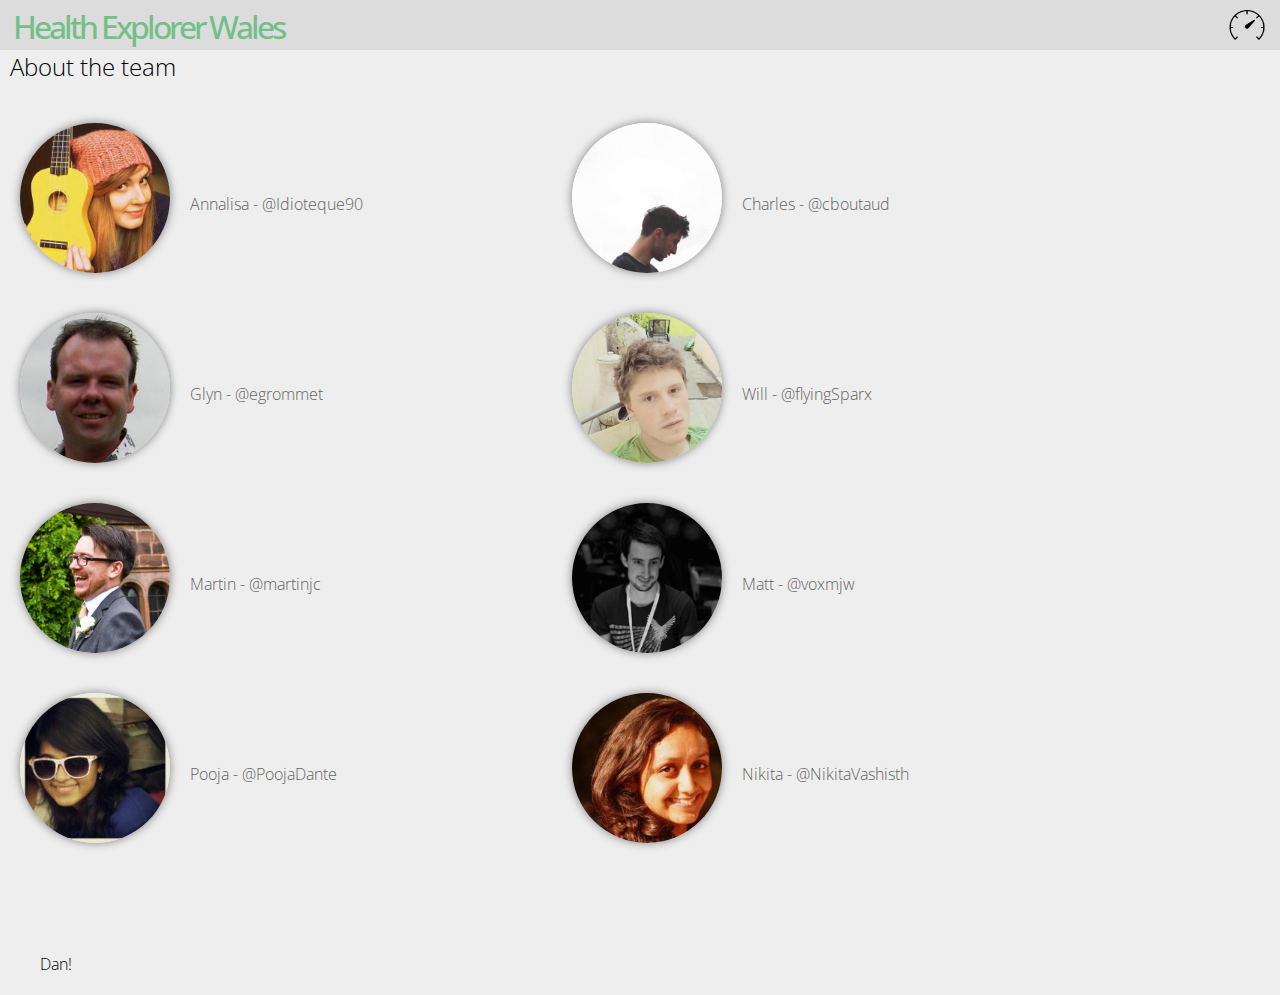
<file: about.html>
<!DOCTYPE html>
<html lang="en">
    <head>
        <meta name="viewport" content="width=device-width, initial-scale=1.0, user-scalable=0">
        <meta name="author" content="CompJCDF">
        <meta charset="utf-8">
        <link href='http://fonts.googleapis.com/css?family=Open+Sans:300,400' rel='stylesheet' type='text/css'>
        <link href="css/main.css" type="text/css" rel="stylesheet" />
        </head>
    <body>
        
        <header>
            <h1 id="title">Health Explorer Wales</h1>
            <a href="app.html" id="dashboard"></a>
        </header> 
        <section style="margin-top:-20px;position:relative;">
            <h2 style="margin-left:10px;">About the team</h2>
          
            <div class="social"> 
                <img src="media/twitter/annalisa.jpeg" class="profile" />
                <span><a href="https://twitter.com/Idioteque90" target="_blank">Annalisa - @Idioteque90</a></span>
            </div>
            
             <div class="social"> 
                <img src="media/twitter/charles.jpeg" class="profile" />
                <span><a href="https://twitter.com/cboutaud" target="_blank">Charles - @cboutaud</a></span>
            </div>        

            <div class="social"> 
                <img src="media/twitter/glyn.jpeg" class="profile" />
                <span><a href="https://twitter.com/egrommet" target="_blank">Glyn - @egrommet</a></span>
            </div>
            
            <div class="social"> 
                <img src="media/twitter/will.jpeg" class="profile" />
                <span><a href="https://twitter.com/flyingSparx" target="_blank">Will - @flyingSparx</a></span>
            </div>

            <div class="social"> 
                <img src="media/twitter/martin.jpeg" class="profile" />
                <span><a href="https://twitter.com/martinjc" target="_blank">Martin - @martinjc</a></span>
            </div>

            <div class="social"> 
                <img src="media/twitter/matt.png" class="profile" />
                <span><a href="https://twitter.com/voxmjw" target="_blank">Matt - @voxmjw</a></span>
            </div>

            <div class="social"> 
                <img src="media/twitter/pooja.jpeg" class="profile" />
                <span><a href="https://twitter.com/PoojaDante" target="_blank">Pooja - @PoojaDante</a></span>
            </div>

            <div class="social"> 
                <img src="media/twitter/nikita.jpeg" class="profile" />
                <span><a href="https://twitter.com/NikitaVashisth" target="_blank">Nikita - @NikitaVashisth</a></span>
            </div>

            <div class="social"> 
                <span>Dan!</span>
            </div>

            <div style="clear:both"></div>

        </section>
    </body>
</html>
</file>
<file: css/main.css>
html, body{
    margin:0px;
    padding:0px;
}

*{
    font-family:'Open Sans', sans-serif;
    font-weight:300;
}

::selection {
    background-color:Transparent;
    color:#000;
}

header{
    width:98%;
    height:40px;
    padding:5px 1%;
    background:rgb(220,220,220);
    display:block;
    z-index:2000;
    position:relative;
}

section{
    display:block;
    width:100%;
    position:absolute;
    top:0px;
    left:0px;
    width:100%;
    height:100%;
    z-index:1;
    background:#eee;
}

h1{
    float:left;
    margin:0px;
    padding:0px;
    font-weight: 500;
    color:rgb(30,30,30);
    letter-spacing:-3px;
    color:rgb(114, 191, 136);
}

#add_data{
    position:absolute;
    top:53px;
    right:5px;
    width:30px;
    height:30px;
    background-image:url('../media/add.png');
    background-size:cover;
    cursor:pointer;
}

#data_sets{
    list-style-type:none;
    margin:10px 0px;
    padding:0px;
}

#data_sets li{
    margin:10px 0px;
    padding-top:10px;
    border-top:1px dotted rgb(150,150,150);
    padding-left:35px;
    background-image:url('../media/unticked.png');
    background-size:30px 30px;
    background-position:left center;
    background-repeat:no-repeat;
    position:relative;
}
#data_sets li.ticked{
    background-image:url('../media/ticked.png');
}
#data_sets li .name{
    font-size:13px;
    display:block;
    cursor:pointer;
}
#data_sets li .source{
    font-size:11px;
    font-style:italic;
    color:rgb(50,50,50);
    display:block;
}
#data_sets li .type{
    margin-top:5px;
    font-size:13px;
    color:rgb(50,50,50);
    display:block;
    height:20px;
}
#data_sets li .org{
    font-size:11px;
    display:block;
}
#data_sets li .delete{
    display:inline-block;
    float:right;
    width:20px;
    height:20px;
    cursor:pointer;
    background-image:url('../media/trash.png');
    background-size:cover;
}


.background{
    padding-left:23px;
    background-size:auto 100%;
    background-position:left center;
    background-repeat:no-repeat;
}

.background.data{
    background-image:url('../media/data.png');
}
.background.uniivariate{
    background-image:url('../media/map.png');
}
.background.multivariate{
    background-image:url('../media/bar_chart.png');
}
.background.timeseries{
    background-image:url('../media/clock.png');
}

#map{
    position: absolute;
    top:0px;
    left:0px;
    width:100%;
    height:90%;
    padding-top:5%;
    padding-bottom: -5%;
    overflow:hidden;
    z-index:1;
}

#show_hospitals{
    display:none;
    position:absolute;
    left:1%;
    bottom:100px;    
    padding-left:45px;
    background-image:url('../media/switch_off.png');
    background-size:40px 40px;
    background-repeat:no-repeat;
    background-position:left center;
    z-index:2; 
    cursor:pointer;
}
#show_hospitals.shown{
    display:block;
}
#show_hospitals.enabled{
    background-image:url('../media/switch_on.png');
}

#timeline{
    display:none;
    width:45%;
    height:10px;
    border-top:1px dashed black;
    bottom:60px;
    left:1%;
    position:absolute; 
    z-index:2; 
}
#timeline.shown{
    display:block;
}   
#timeline div{
    cursor:pointer;
    border-radius:25%;
    box-shadow:0px 0px 10px gray;
    width:100px;
    height:0px;
    padding-top:10px;
    padding-bottom:30px;
    background:rgb(60,60,60);
    color:white;
    font-size:14px;
    font-weight:500;
    text-align:center;
    position:absolute;
    top:-25px;
    left:100%;
}

#config_overlay{
    position:fixed;
    background:rgba(0,0,0,0.2);
    width:100%;
    height:100%;
    left:0px;
    top:0px;
    display:none;
    z-index:4000;
}
#config_overlay.shown{
    display:block;
}
#config{
    position:relative;
    width:80%;
    margin:20px auto;
    padding:10px;
    height:450px;
    background:white;
    border-radius:3px;
    box-shadow:0px 0px 10px gray;
    border:3px solid rgb(230,230,230);
}
#config textarea{
    width:45%;
    max-width:45%;
    height:300px;
    max-height:300px;
    margin:5px 1%;
    padding:3px 1%;   
    border:none;
    background:rgb(50,50,50);
    color:white;
    font-family:'Courier', 'Monospace';
    font-size:11px;
}
#config button#store_data{
    width:46%;
    height:40px;
    display:inline-block;
    margin:5px 1%;
    padding:1%;
    border-radius:4px;
    border:none;
    background:green;
    color:white;
}
#config button#close_config{
    width:20%;
    height:40px;
    float:right;
    border-radius:4px;
    color:white;
    background: red;
    border:none;
    margin:5px 1%;
}

#controls_opener{
    float:right;
    width:40px;
    height:40px;
    background-image:url('../media/menu.png');
    background-size:40px 40px;
    background-repeat:no-repeat;
    z-index:2000;
    cursor:pointer;
}
#controls_opener.open{
    background-image:url('../media/forward.png');
}

#about{
    float:right;
    width:40px;
    height:40px;
    display:inline-block;
    background-image:url('../media/info.png');
    background-size:40px 40px;
    background-repeat:no-repeat;
    z-index:2000;
    cursor:pointer;
}

#dashboard{
    float:right;
    width:40px;
    height:40px;
    display:inline-block;
    background-image:url('../media/dash.png');
    background-size:40px 40px;
    background-repeat:no-repeat;
    z-index:2000;
    cursor:pointer;
}

#control_panel{
    position:absolute;
    overflow-y:scroll;
    right:0px;
    top:0px;
    width:0px;
    height:100%;
    background:rgba(0,0,0,0.7);
    background:rgb(200,200,200);
    z-index:3;
    display:none;
}
#control_panel.open{
    width:200px;
    padding:0px 5px;
    display:block;
}
#control_panel h2:first-child{
    margin-top:50px;
}
#control_panel *{
}


.social{
    width:40%;
    float:left;
    margin:20px;
}

.profile{
    border-radius:50%;
    width:150px;
    height:150px;
    float:left;
    box-shadow:0px 0px 10px gray;
}

.social span{
    float:left; 
    margin-left:20px;
    margin-top:70px;
}

.social span a:link{
    text-decoration:none;
    color:rgb(100,100,100);
}

.social span a:visited{
    text-decoration:none;
    color:rgb(100,100,100);
}

.hospital {
    color: #B28759;
    fill: #B28759;
}

/*
Map styling default
*/

.area{ 
    stroke: none;
}

.boundary {
    fill: none;
    stroke: #777;
}

.selected {
    fill: #ccc;
    stroke: #777;
    stroke-dasharray: 2,2;
    stroke-linejoin: round;
}

.q0-9 { fill:rgb(247,251,255); }
.q1-9 { fill:rgb(222,235,247); }
.q2-9 { fill:rgb(198,219,239); }
.q3-9 { fill:rgb(158,202,225); }
.q4-9 { fill:rgb(107,174,214); }
.q5-9 { fill:rgb(66,146,198); }
.q6-9 { fill:rgb(33,113,181); }
.q7-9 { fill:rgb(8,81,156); }
.q8-9 { fill:rgb(8,48,107); }


/*
Bar styling
*/

.axis path,
.axis line {
  fill: none;
  stroke: #000;
  shape-rendering: crispEdges;
}

.bar {
  fill: steelblue;
}

.x.axis path {
  display: none;
}
</file>
